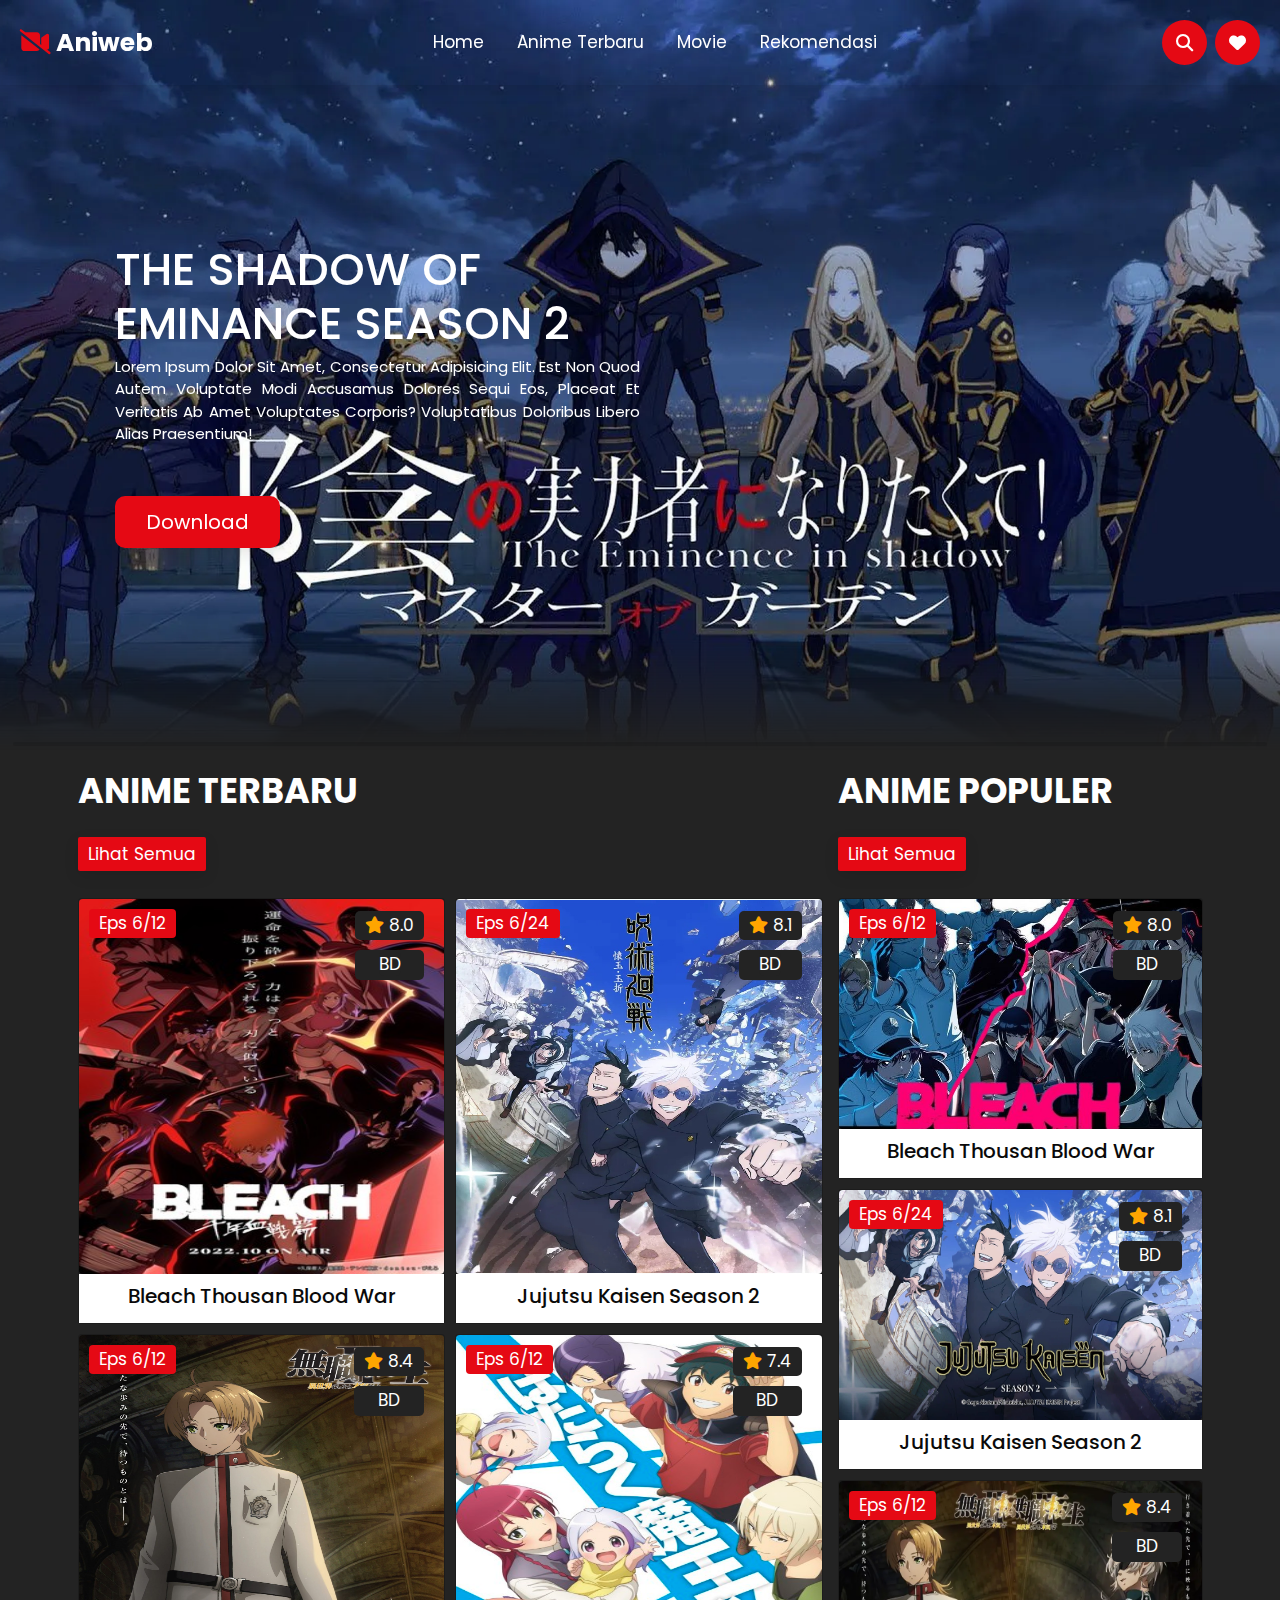
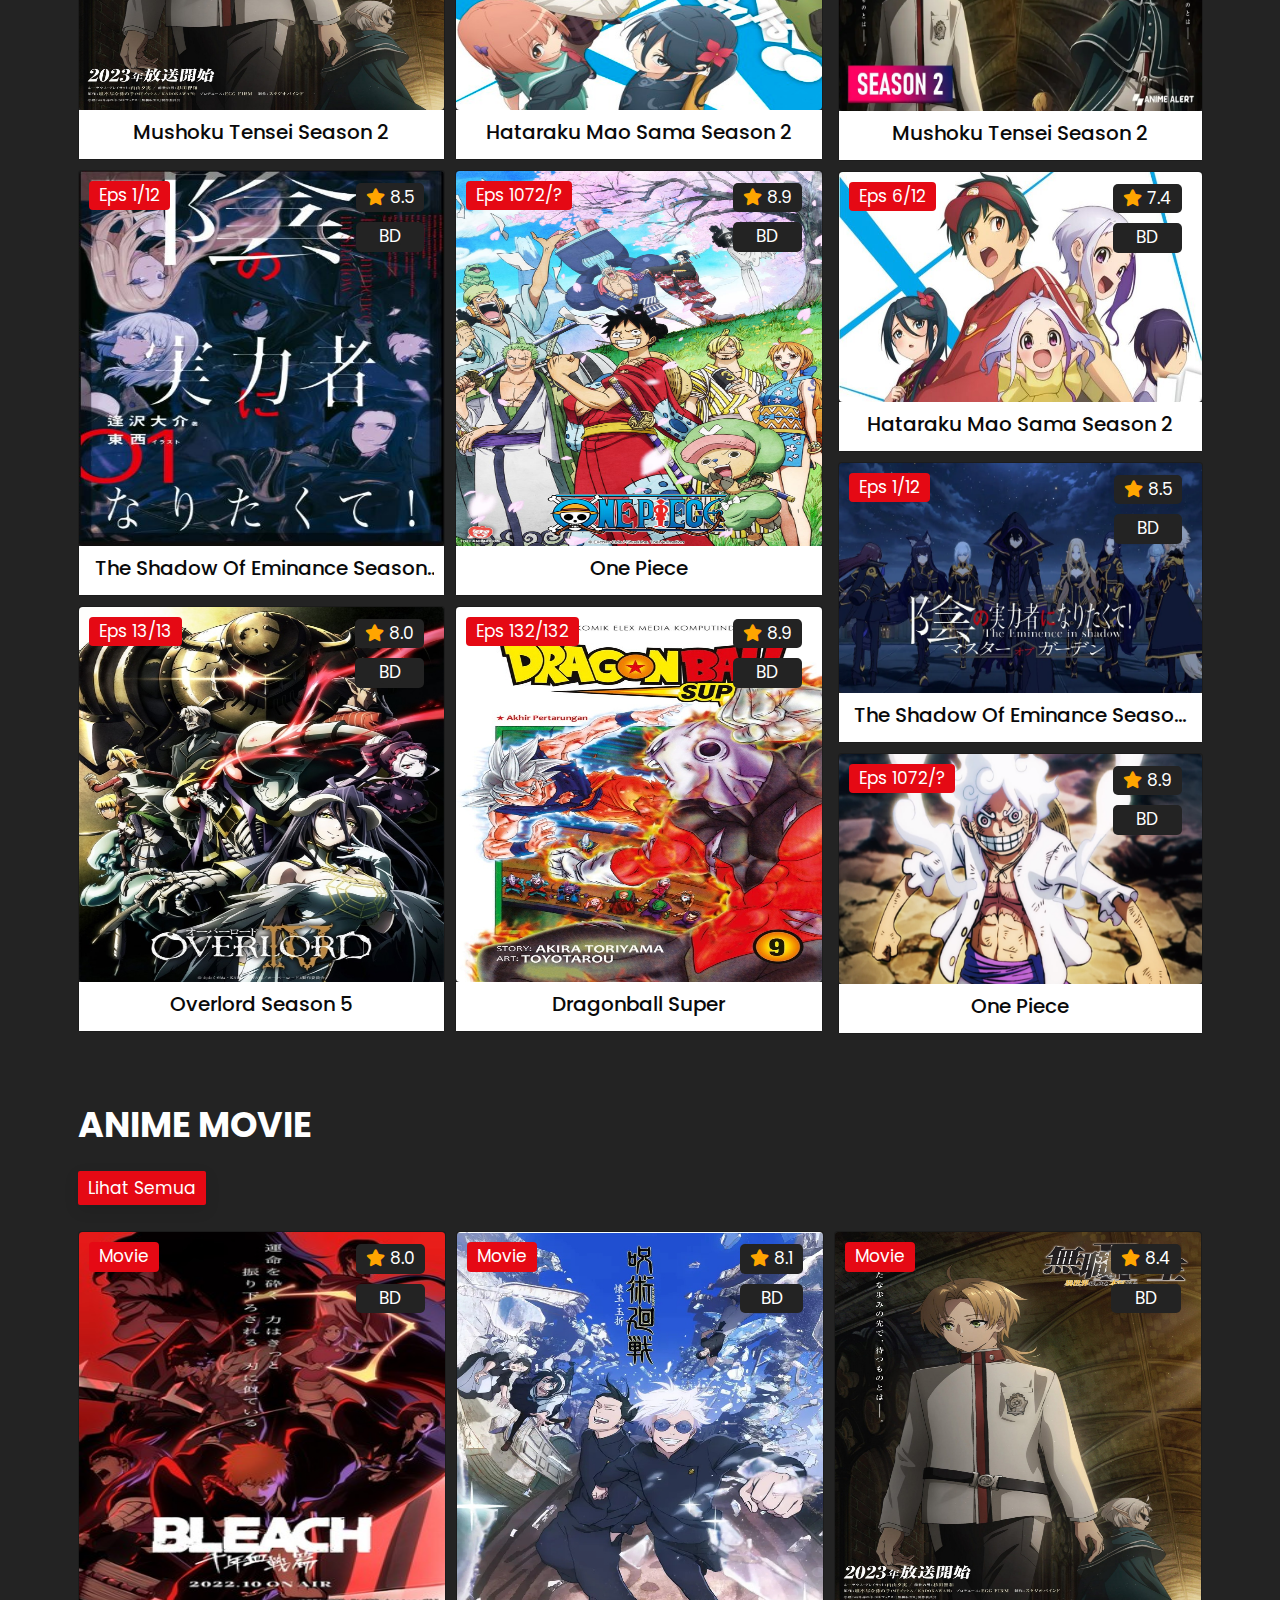
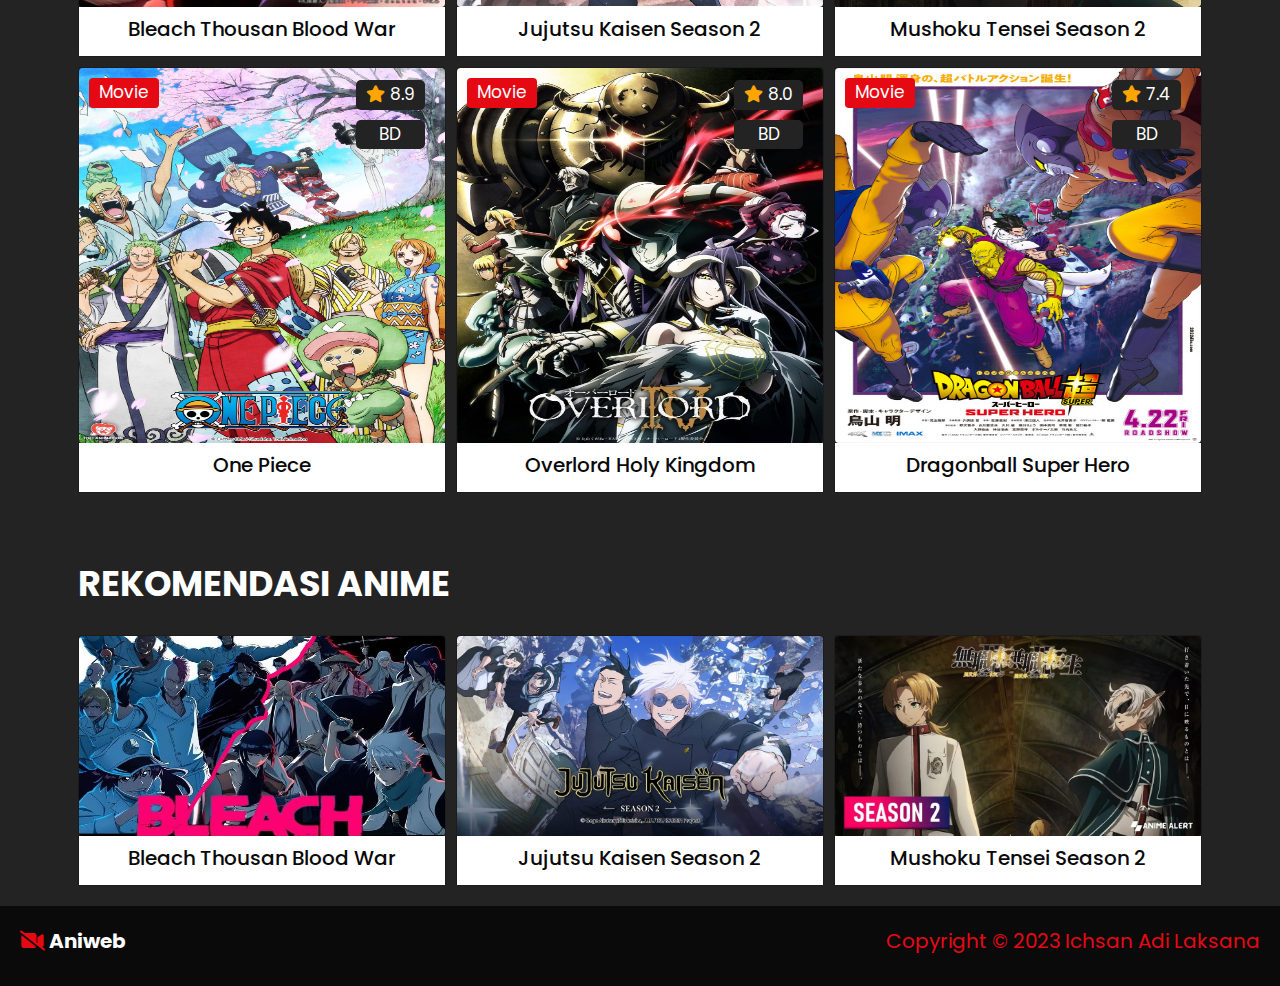
<file: index.html>
<!DOCTYPE html>
<html lang="en">
  <head>
    <meta charset="UTF-8" />
    <meta name="viewport" content="width=device-width, initial-scale=1.0" />
    <title>Aniweb</title>
    <!-- font awesome -->
    <link
      rel="stylesheet"
      href="vendors/fontawesome-free-6.4.2-web/css/all.min.css" />

    <!-- Swiper JS -->
    <link
      rel="stylesheet"
      href="https://cdn.jsdelivr.net/npm/swiper@10/swiper-bundle.min.css" />

    <!-- Bootstrap -->
    <link rel="stylesheet" href="vendors/bootstrap/css/bootstrap.min.css" />
    <!-- custom css -->
    <link rel="stylesheet" href="assets/css/style.css" />
  </head>
  <body>
    <!-- Header section -->
    <header>
      <a href="#" class="logo"><i class="fas fa-video-slash"></i> Aniweb</a>
      <nav class="my-navbar">
        <a href="/">home</a>
        <a href="#new">anime terbaru</a>
        <a href="#movie">movie</a>
        <a href="#rekomendasi">rekomendasi</a>
      </nav>
      <div class="icons">
        <i class="fas fa-bars" id="menu-bars"></i>
        <i class="fas fa-search" id="search"></i>
        <i class="fas fa-heart" id="heart"></i>
      </div>
    </header>
    <section class="home" id="home">
      <div class="swiper home-slider">
        <div class="swiper-wrapper">
          <div class="swiper-slide">
            <div
              class="box"
              style="
                background-image: url(assets/image/3.webp);
                background-repeat: no-repeat;
              ">
              <!-- <img src="assets/image/1.jpg" alt="" srcset="" />g -->
              <div class="content">
                <h3 class="cutoff-text">the shadow of eminance season 2</h3>
                <p class="p-cutoff-text">
                  Lorem ipsum dolor sit amet, consectetur adipisicing elit. Est
                  non quod autem voluptate modi accusamus dolores sequi eos,
                  placeat et veritatis ab amet voluptates corporis? Voluptatibus
                  doloribus libero alias praesentium!
                </p>
                <div class="mb-3">
                  <a href="download.html" class="btn">Download</a>
                </div>
              </div>
            </div>
          </div>
          <div class="swiper-slide">
            <div
              class="box"
              style="
                background-image: url(assets/image/2.webp);
                background-repeat: no-repeat;
              ">
              <!-- <img src="assets/image/2.jpg" alt="" srcset="" />g -->
              <div class="content">
                <h3 class="cutoff-text">mushoku tensei season 2</h3>
                <p class="p-cutoff-text">
                  Lorem ipsum dolor sit amet, consectetur adipisicing elit.
                  Exercitationem ad non obcaecati magnam sapiente distinctio
                  animi officiis commodi, qui soluta optio, rem architecto
                  doloremque voluptatem ipsa quia inventore, velit doloribus.
                </p>
                <div class="mb-3"><a href="#" class="btn">Download</a></div>
              </div>
            </div>
          </div>
          <div class="swiper-slide">
            <div
              class="box"
              style="
                background-image: url(assets/image/1.jpg);
                background-repeat: no-repeat;
              ">
              <!-- <img src="assets/image/3.jpg" alt="" srcset="" /> -->
              <div class="content">
                <h3 class="cutoff-text">overlord holy kingdom</h3>
                <p class="p-cutoff-text">
                  Lorem ipsum dolor sit amet consectetur adipisicing elit.
                  Dolores mollitia nobis atque nostrum. Similique blanditiis
                  quas veritatis atque natus, sunt ad neque pariatur adipisci
                  exercitationem cum animi, harum, nostrum voluptates.
                </p>
                <div class="mb-3"><a href="#" class="btn">Download</a></div>
              </div>
            </div>
          </div>
        </div>
        <div class="swiper-scrollbar"></div>
      </div>
    </section>

    <section class="anime" id="new">
      <div class="container">
        <div class="row">
          <div class="col-md-8">
            <h1 class="text-heading mb-5">anime terbaru</h1>
            <a class="text-detail" href="#">Lihat Semua</a>
            <div
              class="row row-cols-1 row-cols-md-2 g-3 py-5 justify-content-center">
              <div class="col">
                <div class="card">
                  <a href="download.html"
                    ><img
                      src="assets/image/anime/bleach.jpg"
                      alt=""
                      class="card-img-top rounded"
                  /></a>

                  <div class="eps">
                    <span class="anime-eps">eps 6/12</span>
                  </div>
                  <div class="pin">
                    <ul>
                      <li>
                        <i class="fas fa-star"></i
                        ><span class="rate"> 8.0</span>
                      </li>
                      <li>
                        <span class="version">BD</span>
                      </li>
                    </ul>
                  </div>
                  <div class="card-body">
                    <a href="download.html"
                      ><h3 class="card-title text-center cutoff-text">
                        bleach thousan blood war
                      </h3></a
                    >
                  </div>
                </div>
              </div>
              <div class="col">
                <div class="card">
                  <a href="download.html"
                    ><img
                      src="assets/image/anime/jujutsu_kaisen.jpg"
                      alt=""
                      class="card-img-top rounded"
                  /></a>

                  <div class="eps">
                    <span class="anime-eps">eps 6/24</span>
                  </div>
                  <div class="pin">
                    <ul>
                      <li>
                        <i class="fas fa-star"></i
                        ><span class="rate"> 8.1</span>
                      </li>
                      <li>
                        <span class="version">BD</span>
                      </li>
                    </ul>
                  </div>
                  <div class="card-body">
                    <a href="download.html"
                      ><h3 class="card-title text-center cutoff-text">
                        jujutsu kaisen season 2
                      </h3></a
                    >
                  </div>
                </div>
              </div>
              <div class="col">
                <div class="card">
                  <a href="download.html"
                    ><img
                      src="assets/image/anime/mushoku-tensei.jpg"
                      alt=""
                      class="card-img-top rounded"
                  /></a>

                  <div class="eps">
                    <span class="anime-eps">eps 6/12</span>
                  </div>
                  <div class="pin">
                    <ul>
                      <li>
                        <i class="fas fa-star"></i
                        ><span class="rate"> 8.4</span>
                      </li>
                      <li>
                        <span class="version">BD</span>
                      </li>
                    </ul>
                  </div>
                  <div class="card-body">
                    <a href="download.html"
                      ><h3 class="card-title text-center cutoff-text">
                        mushoku tensei season 2
                      </h3></a
                    >
                  </div>
                </div>
              </div>
              <div class="col">
                <div class="card">
                  <a href="download.html"
                    ><img
                      src="assets/image/anime/hataraku-mao-sama.jpg"
                      alt=""
                      class="card-img-top rounded"
                  /></a>

                  <div class="eps">
                    <span class="anime-eps">eps 6/12</span>
                  </div>
                  <div class="pin">
                    <ul>
                      <li>
                        <i class="fas fa-star"></i
                        ><span class="rate"> 7.4</span>
                      </li>
                      <li>
                        <span class="version">BD</span>
                      </li>
                    </ul>
                  </div>
                  <div class="card-body">
                    <a href="download.html"
                      ><h3 class="card-title text-center cutoff-text">
                        hataraku mao sama season 2
                      </h3></a
                    >
                  </div>
                </div>
              </div>
              <div class="col">
                <div class="card">
                  <a href="the shadow of eminance.html"
                    ><img
                      src="assets/image/anime/Kage_no_jitsurokusha.JPG"
                      alt=""
                      class="card-img-top rounded"
                  /></a>

                  <div class="eps">
                    <span class="anime-eps">eps 1/12</span>
                  </div>
                  <div class="pin">
                    <ul>
                      <li>
                        <i class="fas fa-star"></i
                        ><span class="rate"> 8.5</span>
                      </li>
                      <li>
                        <span class="version">BD</span>
                      </li>
                    </ul>
                  </div>
                  <div class="card-body">
                    <a href="download.html"
                      ><h3 class="card-title text-center cutoff-text">
                        the shadow of eminance season 2
                      </h3></a
                    >
                  </div>
                </div>
              </div>
              <div class="col">
                <div class="card">
                  <a href="download.html"
                    ><img
                      src="assets/image/anime/one-piece.jpg"
                      alt=""
                      class="card-img-top rounded"
                  /></a>

                  <div class="eps">
                    <span class="anime-eps">eps 1072/?</span>
                  </div>
                  <div class="pin">
                    <ul>
                      <li>
                        <i class="fas fa-star"></i
                        ><span class="rate"> 8.9</span>
                      </li>
                      <li>
                        <span class="version">BD</span>
                      </li>
                    </ul>
                  </div>
                  <div class="card-body">
                    <a href="download.html"
                      ><h3 class="card-title text-center cutoff-text">
                        one piece
                      </h3></a
                    >
                  </div>
                </div>
              </div>
              <div class="col">
                <div class="card">
                  <a href="download.html"
                    ><img
                      src="assets/image/anime/overlord.jpeg"
                      alt=""
                      class="card-img-top rounded"
                  /></a>

                  <div class="card-body">
                    <a href="download.html"
                      ><h3 class="card-title text-center cutoff-text">
                        overlord season 5
                      </h3></a
                    >
                    <div class="eps">
                      <span class="anime-eps">eps 13/13</span>
                    </div>
                    <div class="pin">
                      <ul>
                        <li>
                          <i class="fas fa-star"></i
                          ><span class="rate"> 8.0</span>
                        </li>
                        <li>
                          <span class="version">BD</span>
                        </li>
                      </ul>
                    </div>
                  </div>
                </div>
              </div>

              <div class="col">
                <div class="card">
                  <a href="download.html"
                    ><img
                      src="assets/image/anime/Dragonball Super.jpg"
                      alt=""
                      class="card-img-top rounded"
                  /></a>

                  <div class="card-body">
                    <a href="download.html"
                      ><h3 class="card-title text-center cutoff-text">
                        dragonball super
                      </h3></a
                    >
                    <div class="eps">
                      <span class="anime-eps">eps 132/132</span>
                    </div>
                    <div class="pin">
                      <ul>
                        <li>
                          <i class="fas fa-star"></i
                          ><span class="rate"> 8.9</span>
                        </li>
                        <li>
                          <span class="version">BD</span>
                        </li>
                      </ul>
                    </div>
                  </div>
                </div>
              </div>
            </div>
          </div>
          <div class="col-md-4">
            <h1 class="text-heading mb-5">anime populer</h1>
            <a class="text-detail" href="#">Lihat Semua</a>
            <div class="row row-cols-1 g-3 py-5">
              <div class="col">
                <div class="card">
                  <a href="download.html"
                    ><img
                      src="assets/image/anime/big poster/bleachL.jpg"
                      alt=""
                      class="card-img-top rounded"
                      style="width: 100%; height: 230px"
                  /></a>

                  <div class="eps">
                    <span class="anime-eps">eps 6/12</span>
                  </div>
                  <div class="pin">
                    <ul>
                      <li>
                        <i class="fas fa-star"></i
                        ><span class="rate"> 8.0</span>
                      </li>
                      <li>
                        <span class="version">BD</span>
                      </li>
                    </ul>
                  </div>
                  <div class="card-body">
                    <a href="download.html"
                      ><h3 class="card-title text-center cutoff-text">
                        bleach thousan blood war
                      </h3></a
                    >
                  </div>
                </div>
              </div>
              <div class="col">
                <div class="card">
                  <a href="download.html"
                    ><img
                      src="assets/image/anime/big poster/jujutsu_kaisen.webp"
                      alt=""
                      class="card-img-top rounded"
                      style="width: 100%; height: 230px"
                  /></a>

                  <div class="eps">
                    <span class="anime-eps">eps 6/24</span>
                  </div>
                  <div class="pin">
                    <ul>
                      <li>
                        <i class="fas fa-star"></i
                        ><span class="rate"> 8.1</span>
                      </li>
                      <li>
                        <span class="version">BD</span>
                      </li>
                    </ul>
                  </div>
                  <div class="card-body">
                    <a href="download.html"
                      ><h3 class="card-title text-center cutoff-text">
                        jujutsu kaisen season 2
                      </h3></a
                    >
                  </div>
                </div>
              </div>
              <div class="col">
                <div class="card">
                  <a href="download.html"
                    ><img
                      src="assets/image/anime/big poster/mushoku-tensei.webp"
                      alt=""
                      class="card-img-top rounded"
                      style="width: 100%; height: 230px"
                  /></a>

                  <div class="eps">
                    <span class="anime-eps">eps 6/12</span>
                  </div>
                  <div class="pin">
                    <ul>
                      <li>
                        <i class="fas fa-star"></i
                        ><span class="rate"> 8.4</span>
                      </li>
                      <li>
                        <span class="version">BD</span>
                      </li>
                    </ul>
                  </div>
                  <div class="card-body">
                    <a href="download.html"
                      ><h3 class="card-title text-center cutoff-text">
                        mushoku tensei season 2
                      </h3></a
                    >
                  </div>
                </div>
              </div>
              <div class="col">
                <div class="card">
                  <a href="download.html"
                    ><img
                      src="assets/image/anime/big poster/hataraku-mao-samaL.jpg"
                      alt=""
                      class="card-img-top rounded"
                      style="width: 100%; height: 230px"
                  /></a>

                  <div class="eps">
                    <span class="anime-eps">eps 6/12</span>
                  </div>
                  <div class="pin">
                    <ul>
                      <li>
                        <i class="fas fa-star"></i
                        ><span class="rate"> 7.4</span>
                      </li>
                      <li>
                        <span class="version">BD</span>
                      </li>
                    </ul>
                  </div>
                  <div class="card-body">
                    <a href="download.html"
                      ><h3 class="card-title text-center cutoff-text">
                        hataraku mao sama season 2
                      </h3></a
                    >
                  </div>
                </div>
              </div>
              <div class="col">
                <div class="card">
                  <a href="the shadow of eminance.html"
                    ><img
                      src="assets/image/anime/big poster/The_shadow_of_eminance.webp"
                      alt=""
                      class="card-img-top rounded"
                      style="width: 100%; height: 230px"
                  /></a>

                  <div class="eps">
                    <span class="anime-eps">eps 1/12</span>
                  </div>
                  <div class="pin">
                    <ul>
                      <li>
                        <i class="fas fa-star"></i
                        ><span class="rate"> 8.5</span>
                      </li>
                      <li>
                        <span class="version">BD</span>
                      </li>
                    </ul>
                  </div>
                  <div class="card-body">
                    <a href="download.html"
                      ><h3 class="card-title text-center cutoff-text">
                        the shadow of eminance season 2
                      </h3></a
                    >
                  </div>
                </div>
              </div>
              <div class="col">
                <div class="card">
                  <a href="download.html"
                    ><img
                      src="assets/image/anime/big poster/one-piece-gear-5.webp"
                      alt=""
                      class="card-img-top rounded"
                      style="width: 100%; height: 230px"
                  /></a>

                  <div class="eps">
                    <span class="anime-eps">eps 1072/?</span>
                  </div>
                  <div class="pin">
                    <ul>
                      <li>
                        <i class="fas fa-star"></i
                        ><span class="rate"> 8.9</span>
                      </li>
                      <li>
                        <span class="version">BD</span>
                      </li>
                    </ul>
                  </div>
                  <div class="card-body">
                    <a href="download.html"
                      ><h3 class="card-title text-center cutoff-text">
                        one piece
                      </h3></a
                    >
                  </div>
                </div>
              </div>
            </div>
          </div>
        </div>
      </div>
    </section>

    <section class="anime" id="movie">
      <div class="container">
        <h1 class="text-heading mb-5">anime movie</h1>
        <a class="text-detail" href="#">Lihat Semua</a>
        <div
          class="row row-cols-1 row-cols-md-3 g-3 py-5 justify-content-center">
          <div class="col">
            <div class="card">
              <a href="download.html"
                ><img
                  src="assets/image/anime/bleach.jpg"
                  alt=""
                  class="card-img-top rounded"
              /></a>
              <div class="eps">
                <span class="anime-eps">movie</span>
              </div>
              <div class="pin">
                <ul>
                  <li>
                    <i class="fas fa-star"></i><span class="rate"> 8.0</span>
                  </li>
                  <li>
                    <span class="version">BD</span>
                  </li>
                </ul>
              </div>
              <div class="card-body">
                <a href="download.html"
                  ><h3 class="card-title text-center cutoff-text">
                    bleach thousan blood war
                  </h3></a
                >
              </div>
            </div>
          </div>
          <div class="col">
            <div class="card">
              <a href="download.html"
                ><img
                  src="assets/image/anime/jujutsu_kaisen.jpg"
                  alt=""
                  class="card-img-top rounded"
              /></a>
              <div class="eps">
                <span class="anime-eps">movie</span>
              </div>
              <div class="pin">
                <ul>
                  <li>
                    <i class="fas fa-star"></i><span class="rate"> 8.1</span>
                  </li>
                  <li>
                    <span class="version">BD</span>
                  </li>
                </ul>
              </div>
              <div class="card-body">
                <a href="download.html"
                  ><h3 class="card-title text-center cutoff-text">
                    jujutsu kaisen season 2
                  </h3></a
                >
              </div>
            </div>
          </div>
          <div class="col">
            <div class="card">
              <a href="download.html"
                ><img
                  src="assets/image/anime/mushoku-tensei.jpg"
                  alt=""
                  class="card-img-top rounded"
              /></a>
              <div class="eps">
                <span class="anime-eps">movie</span>
              </div>
              <div class="pin">
                <ul>
                  <li>
                    <i class="fas fa-star"></i><span class="rate"> 8.4</span>
                  </li>
                  <li>
                    <span class="version">BD</span>
                  </li>
                </ul>
              </div>
              <div class="card-body">
                <a href="download.html"
                  ><h3 class="card-title text-center cutoff-text">
                    mushoku tensei season 2
                  </h3></a
                >
              </div>
            </div>
          </div>

          <div class="col">
            <div class="card">
              <a href="download.html"
                ><img
                  src="assets/image/anime/one-piece.jpg"
                  alt=""
                  class="card-img-top rounded"
              /></a>
              <div class="eps">
                <span class="anime-eps">movie</span>
              </div>
              <div class="pin">
                <ul>
                  <li>
                    <i class="fas fa-star"></i><span class="rate"> 8.9</span>
                  </li>
                  <li>
                    <span class="version">BD</span>
                  </li>
                </ul>
              </div>
              <div class="card-body">
                <a href="download.html"
                  ><h3 class="card-title text-center cutoff-text">
                    one piece
                  </h3></a
                >
              </div>
            </div>
          </div>
          <div class="col">
            <div class="card">
              <a href="download.html"
                ><img
                  src="assets/image/anime/overlord.jpeg"
                  alt=""
                  class="card-img-top rounded"
              /></a>
              <div class="card-body">
                <a href="download.html"
                  ><h3 class="card-title text-center cutoff-text">
                    overlord holy kingdom
                  </h3></a
                >
                <div class="eps">
                  <span class="anime-eps">movie</span>
                </div>
                <div class="pin">
                  <ul>
                    <li>
                      <i class="fas fa-star"></i><span class="rate"> 8.0</span>
                    </li>
                    <li>
                      <span class="version">BD</span>
                    </li>
                  </ul>
                </div>
              </div>
            </div>
          </div>
          <div class="col">
            <div class="card">
              <a href="download.html"
                ><img
                  src="assets/image/anime/cover-dragon-ball-super-super-hero.jpg"
                  alt=""
                  class="card-img-top rounded"
              /></a>
              <div class="card-body">
                <a href="download.html"
                  ><h3 class="card-title text-center cutoff-text">
                    dragonball super hero
                  </h3></a
                >
                <div class="eps">
                  <span class="anime-eps">Movie</span>
                </div>
                <div class="pin">
                  <ul>
                    <li>
                      <i class="fas fa-star"></i><span class="rate"> 7.4</span>
                    </li>
                    <li>
                      <span class="version">BD</span>
                    </li>
                  </ul>
                </div>
              </div>
            </div>
          </div>
        </div>
      </div>
    </section>

    <section class="rekomendasi" id="rekomendasi">
      <div class="container">
        <h1 class="text-heading mb-5">rekomendasi anime</h1>
        <div class="swiper anime-swiper">
          <div class="swiper-wrapper">
            <div class="swiper-slide">
              <div class="card">
                <a href="download.html"
                  ><img
                    src="assets/image/anime/big poster/bleachL.jpg"
                    alt=""
                    class="card-img-top rounded mb-0"
                /></a>
                <div class="card-body">
                  <a href="download.html"
                    ><h3 class="text-center card-title cutoff-text">
                      bleach thousan blood war
                    </h3></a
                  >
                </div>
              </div>
            </div>
            <div class="swiper-slide">
              <div class="card">
                <a href="download.html"
                  ><img
                    src="assets/image/anime/big poster/jujutsu_kaisen.webp"
                    alt=""
                    class="card-img-top rounded mb-0"
                /></a>
                <div class="card-body">
                  <a href="download.html"
                    ><h3 class="text-center card-title cutoff-text">
                      jujutsu kaisen season 2
                    </h3></a
                  >
                </div>
              </div>
            </div>
            <div class="swiper-slide">
              <div class="card">
                <a href="download.html"
                  ><img
                    src="assets/image/anime/big poster/mushoku-tensei.webp"
                    alt=""
                    class="card-img-top rounded mb-0"
                /></a>
                <div class="card-body">
                  <a href="download.html"
                    ><h3 class="text-center card-title cutoff-text">
                      mushoku tensei season 2
                    </h3></a
                  >
                </div>
              </div>
            </div>
            <div class="swiper-slide">
              <div class="card">
                <a href="download.html"
                  ><img
                    src="assets/image/anime/big poster/hataraku-mao-samaL.jpg"
                    alt=""
                    class="card-img-top rounded mb-0"
                /></a>
                <div class="card-body">
                  <a href="download.html"
                    ><h3 class="text-center card-title cutoff-text">
                      hataraku mao sama season 2
                    </h3></a
                  >
                </div>
              </div>
            </div>
            <div class="swiper-slide">
              <div class="card">
                <a href="download.html"
                  ><img
                    src="assets/image/anime/big poster/The_shadow_of_eminance.webp"
                    alt=""
                    class="card-img-top rounded mb-0"
                /></a>
                <div class="card-body">
                  <a href="download.html"
                    ><h3 class="text-center card-title cutoff-text">
                      the shadow of eminance season 2
                    </h3></a
                  >
                </div>
              </div>
            </div>
          </div>
        </div>
      </div>
    </section>

    <footer class="copyright">
      <a href="download.html" class="logo"
        ><i class="fas fa-video-slash"></i> aniweb</a
      >
      <p>copyright &copy; 2023 ichsan adi laksana</p>
    </footer>
    <!-- swiper js -->
    <script src="https://cdn.jsdelivr.net/npm/swiper@10/swiper-bundle.min.js"></script>
    <!-- Bootstrap js -->
    <script src="vendors/bootstrap/js/bootstrap.bundle.min.js"></script>
    <!-- custom js -->
    <script src="assets/js/script.js"></script>
  </body>
</html>
</file>
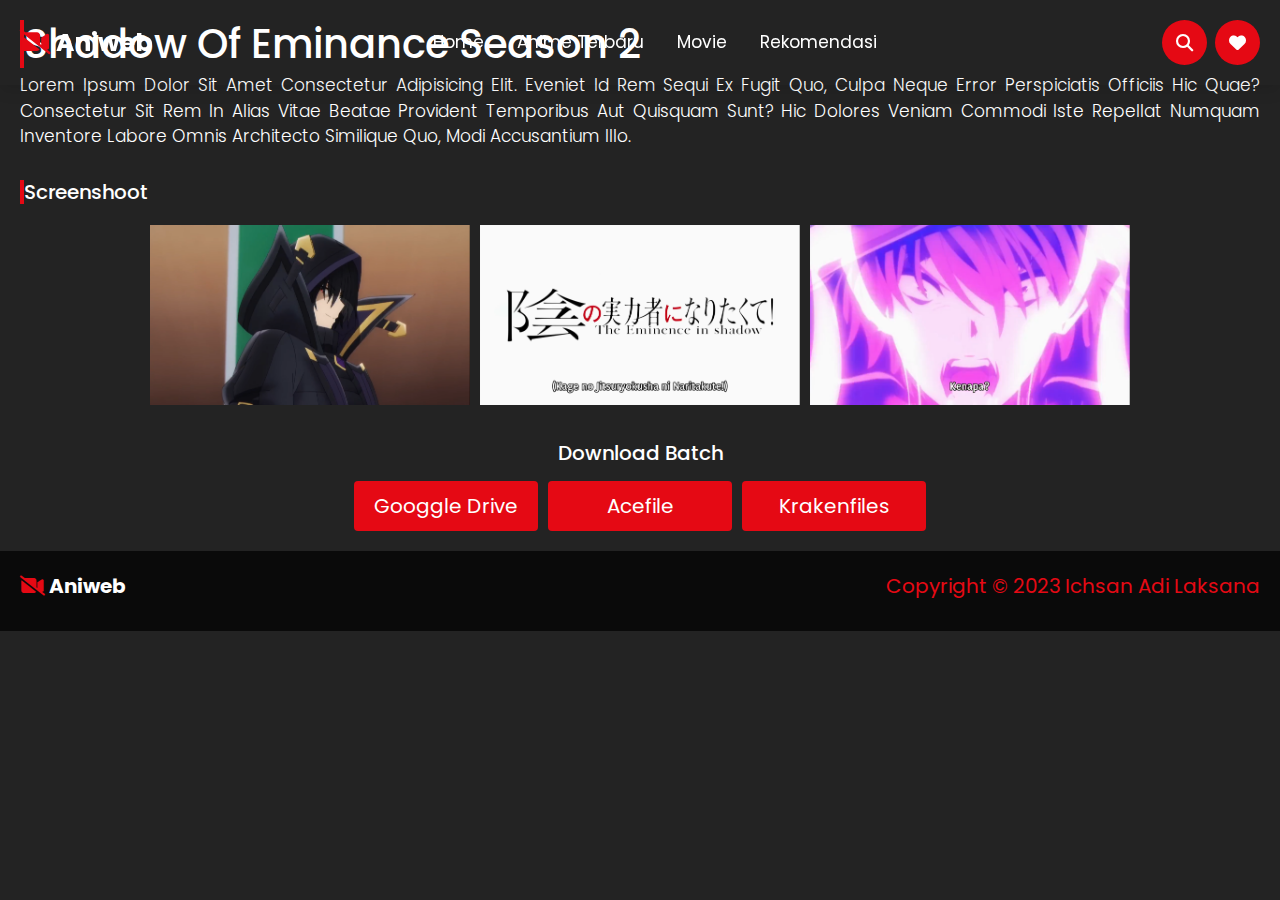
<file: download.html>
<!DOCTYPE html>
<html lang="en">
  <head>
    <meta charset="UTF-8" />
    <meta name="viewport" content="width=device-width, initial-scale=1.0" />
    <title>Download Page</title>
    <!-- font awesome -->
    <link
      rel="stylesheet"
      href="vendors/fontawesome-free-6.4.2-web/css/all.min.css" />

    <!-- Swiper JS -->
    <link
      rel="stylesheet"
      href="https://cdn.jsdelivr.net/npm/swiper@10/swiper-bundle.min.css" />

    <!-- Bootstrap -->
    <link rel="stylesheet" href="vendors/bootstrap/css/bootstrap.min.css" />

    <!-- video player -->
    <link rel="stylesheet" href="https://cdn.plyr.io/3.7.8/plyr.css" />

    <!-- custom css -->
    <link rel="stylesheet" href="assets/css/style.css" />
  </head>
  <body>
    <!-- Header section -->
    <header>
      <a href="#" class="logo"><i class="fas fa-video-slash"></i> Aniweb</a>
      <nav class="my-navbar">
        <a href="/">home</a>
        <a href="#new">anime terbaru</a>
        <a href="#movie">movie</a>
        <a href="#rekomendasi">rekomendasi</a>
      </nav>
      <div class="icons">
        <i class="fas fa-bars" id="menu-bars"></i>
        <i class="fas fa-search" id="search"></i>
        <i class="fas fa-heart" id="heart"></i>
      </div>
    </header>

    <!-- video -->
    <div
      class="video-container"
      id="player"
      data-plyr-provider="youtube"
      data-plyr-embed-id="https://www.youtube.com/watch?v=Reux5Cc76po&t=2s"></div>

    <div class="about-container">
      <h3>shadow of eminance Season 2</h3>
      <p>
        Lorem ipsum dolor sit amet consectetur adipisicing elit. Eveniet id rem
        sequi ex fugit quo, culpa neque error perspiciatis officiis hic quae?
        Consectetur sit rem in alias vitae beatae provident temporibus aut
        quisquam sunt? Hic dolores veniam commodi iste repellat numquam
        inventore labore omnis architecto similique quo, modi accusantium illo.
      </p>
    </div>
    <div class="screenshoots-container">
      <h3>screenshoot</h3>
      <div class="screenshoots-content">
        <img src="assets/image/anime/screenshoot/1.png" alt="" />
        <img src="assets/image/anime/screenshoot/Screenshot (69).png" alt="" />
        <img src="assets/image/anime/screenshoot/Screenshot (70).png" alt="" />
      </div>
    </div>

    <div class="download">
      <h3>Download Batch</h3>
      <div class="download-links">
        <a href="#">googgle drive</a>
        <a href="#">acefile</a>
        <a href="#">krakenfiles</a>
      </div>
    </div>
    <footer class="copyright">
      <a href="download.html" class="logo"
        ><i class="fas fa-video-slash"></i> aniweb</a
      >
      <p>copyright &copy; 2023 ichsan adi laksana</p>
    </footer>
    <!-- swiper js -->
    <script src="https://cdn.jsdelivr.net/npm/swiper@10/swiper-bundle.min.js"></script>
    <!-- Bootstrap js -->
    <script src="vendors/bootstrap/js/bootstrap.bundle.min.js"></script>
    <!-- custom js -->
    <script src="assets/js/script.js"></script>
    <!-- video player -->
    <script src="https://cdn.plyr.io/3.7.8/plyr.js"></script>
    <script>
      const player = new Plyr("#player");
    </script>
  </body>
</html>
</file>
<file: assets/css/style.css>
/* Google fonts */
@import url("https://fonts.googleapis.com/css2?family=Dancing+Script:wght@700&family=Poppins:ital,wght@0,100;0,300;0,400;0,500;0,600;0,700;0,800;1,600&display=swap");

:root {
  --primary: #e50914;
  --white: #fff;
  --black: rgb(10, 10, 10);
  --light-color: rgb(35, 35, 35);
  --box-shadow: 0 0.5rem 1.5rem rgba(0, 0, 0, 0.1);
}

h3 {
  text-transform: capitalize;
  font-size: 2rem;
  color: #000;
}

h3:hover {
  color: var(--primary) !important;
}

.cutoff-text {
  --max-lines: 2;
  display: -webkit-box;
  overflow: hidden;
  -webkit-box-orient: vertical;
  -webkit-line-clamp: var(--max-lines);
}

.text-detail {
  text-transform: capitalize;
  padding: 0.5rem 1rem;
  background: #e50914;
  font-weight: 500s;
  font-size: 1.7rem;
  border-radius: 2px;
  box-shadow: var(--box-shadow);
  color: #fff;
}
.logo:hover,
.copyright .logo:hover {
  color: var(--primary);
}
.logo i:hover,
.copyright .logo i:hover {
  color: var(--white);
}

* {
  font-family: "poppins", sans-serif;
  margin: 0;
  padding: 0;
  box-sizing: border-box;
  outline: none;
  border: none;
  text-transform: capitalize;
  transition: all 0.2s linear;
  text-decoration: none !important;
  list-style-type: none !important;
}

body {
  background: var(--light-color) !important;
}

html {
  font-size: 62.5%;
  overflow-x: hidden;
  scroll-padding-top: 5.5rem;
  scroll-behavior: smooth;
}

header {
  position: fixed;
  top: 0;
  left: 0;
  right: 0;
  background: linear (rgba(0, 0, 0, 0.1));
  padding: 2rem;
  display: flex;
  align-items: center;
  justify-content: space-between;
  z-index: 10000;
  box-shadow: var(--box-shadow);
}

header .logo {
  color: #fff;
  font-size: 2.5rem;
  font-weight: bolder;
}

header .logo i {
  color: var(--primary);
}
header .my-navbar a {
  font-size: 1.7rem;
  border-radius: 5rem;
  padding: 0.5rem 1.5rem;
  color: #fff;
  mix-blend-mode: difference;
}
header .my-navbar a.active,
header .my-navbar a:hover {
  color: var(--white);
  background: var(--primary);
}

header .icons i,
header .icons a {
  mix-blend-mode: difference;
  cursor: pointer;
  margin-left: 0.5rem;
  height: 4.5rem;
  line-height: 4.5rem;
  width: 4.5rem;
  text-align: center;
  font-size: 1.7rem;
  color: var(--white);
  background: var(--primary);
  border-radius: 50%;
}

header .icons i:hover,
header .icons a:hover {
  background: var(--white);
  color: var(--primary);
  transform: rotate(360deg);
}

header .icons #menu-bars {
  display: none;
}

.home {
  padding: 0;
}
.home .box {
  display: -webkit-box;
  display: -ms-flexbox;
  height: 750px;
  display: flex;
  align-items: center;
  background: var(--light-color);
  background-size: cover !important;
  background-position: center !important;
  padding: 2rem 9%;
  -webkit-mask-image: linear-gradient(rgba(0, 0, 0, 1) 75%, rgba(0, 0, 0, 0));
  mask-image: linear-gradient(rgba(0, 0, 0, 1) 85%, rgba(0, 0, 0, 0));
}

/* .home .box img {
  background-repeat: no-repeat;
} */

.home .box .content {
  justify-content: flex-start;
  width: 50%;
}

.home .box .content h3 {
  font-size: 4.5rem;
  font-weight: 500;
  color: var(--white);
  padding-top: 5rem;
  text-transform: uppercase;
}
.home .box .content .p-cutoff-text {
  font-size: 1.5rem;
  color: var(--white);
  padding: 1rem 1;
  text-align: justify;
  display: -webkit-box;
  overflow: hidden;
  -webkit-box-orient: vertical;
  -webkit-line-clamp: 4;
}

.btn {
  margin-top: 4rem;
  display: inline-block;
  padding: 1rem 3rem;
  font-size: 2rem;
  color: #fff;
  background-color: var(--primary);
  border-radius: 1rem;
  box-shadow: var(--box-shadow);
}

.btn:hover {
  background-color: var(--black);
  color: var(--white);
}

.anime,
.rekomendasi {
  padding: 2rem;
  background: var(--light-color);
}

.anime .text-heading,
.rekomendasi .text-heading {
  text-transform: uppercase;
  font-size: 3.5rem;
  font-weight: bold;
  border-radius: 10px;
  color: #fff;
}

.anime .card,
.rekomendasi .card {
  background: var(--light-color);
}
.anime .card .card-img-top {
  width: 100%;
  height: 375px;
}
.anime .card .card-img-top:hover,
.rekomendasi .card .card-img-top:hover {
  opacity: 0.5;
}

.anime .card .eps {
  font-size: 1.7rem;
  color: #ffffff;
  background: var(--primary);
  display: inline-block;
  padding: 2px 10px;
  border-radius: 4px;
  position: absolute;
  left: 10px;
  top: 10px;
  text-align: center;
  justify-content: flex-start;
}

.anime .card .pin {
  font-size: 1.7rem;
  color: #fff;
  /* border: 1px solid #fff; */
  padding: 2px 10px;
  text-align: center;
  justify-content: flex-end;
  position: absolute;
  top: 10px;
  right: 10px;
}

.anime .card .pin ul li {
  background: var(--light-color);
  padding: 2px 10px;
  margin-bottom: 10px;
  border-radius: 5px;
}
.anime .card,
.pin ul li i {
  color: orange;
}
.anime .card .pin ul li .version {
  background: var(--light-color);
  border-radius: 5px;
}
.anime .card .card-body,
.rekomendasi .card .card-body {
  background: #fff;
}
.anime .card .card-body .cutoff-text,
.rekomendasi .card .card-body .cutoff-text {
  --max-lines: 1;
  display: -webkit-box;
  overflow: hidden;
  -webkit-box-orient: vertical;
  -webkit-line-clamp: var(--max-lines);
}
.anime .card .card-body h3,
.rekomendasi .card .card-body h3 {
  color: var(--black);
}

.rekomendasi .card .card-img-top {
  width: 100%;
  height: 200px;
}

.video-container {
  margin-top: 2rem;
}

.about-container,
.screenshoots-container {
  margin: 2rem;
  color: #fff;
}

.about-container h3 {
  display: inline-flex;
  border-left: 4px solid var(--primary);
  font-size: 4rem;
  color: var(--white);
  font-weight: 500;
}

.about-container p {
  display: inline-flex;
  font-size: 1.7rem;
  color: var(--white);
  font-weight: 300;
  text-align: justify;
}

.screenshoots-container h3 {
  display: inline-block;
  color: var(--white);
  border-left: 4px solid var(--primary);
  font-size: 2rem;
  font-weight: 500;
}

.screenshoots-content {
  display: grid;
  grid-template-columns: repeat(auto-fit, minmax(250px, auto));
  gap: 10px;
  justify-content: center;
  max-width: 1000px;
  margin: auto;
  width: 100%;
}
.screenshoots-content img {
  width: 100%;
  height: 180px;
  object-fit: cover;
  margin-top: 1.6rem;
}

.download {
  max-width: 1000px;
  margin: auto;
  width: 100%;
  display: grid;
  justify-content: center;
  margin-top: 2rem;
}
.download h3 {
  font-size: 2rem;
  color: #fff;
  text-align: center;

  font-weight: 500;
  margin: 1.6rem 0;
}
.download-links {
  display: grid;
  grid-template-columns: repeat(3, 1fr);
  gap: 10px;
  margin-bottom: 2rem;
}
.download-links a {
  text-align: center;
  padding: 1rem 2rem;
  background: var(--primary);
  border-radius: 4px;
  font-size: 2rem;
  color: var(--white);
}
.download-links a:hover {
  background: aqua;
  color: var(--black);
  transition: linear 0.5s;
}
.copyright {
  padding: 2rem;
  display: flex;
  justify-content: space-between;
  background: var(--black);
}
.copyright i {
  font-size: 2rem;
  color: var(--white);
}

.copyright .logo {
  font-size: 2rem;
  color: var(--white);
  text-transform: capitalize;
  font-weight: bolder;
}
.copyright .logo i {
  color: var(--primary);
}

.copyright p {
  font-size: 2rem;
  color: var(--primary);
  font-weight: 400;
}

/* display query */
@media (max-width: 992px) {
  html {
    font-size: 55%;
  }
  header {
    padding: 1rem 2rem;
  }
}

@media (max-width: 768px) {
  html {
    font-size: 50%;
  }
  header .icons #menu-bars {
    display: inline-block;
  }
  header .my-navbar {
    position: absolute;
    top: 100%;
    left: 0;
    right: 0;
    background: var(--black);
    border-top: 0.1rem solid rgba(0, 0, 0, 0.2);
    border-bottom: 0.1rem solid rgba(0, 0, 0, 0.2);
    padding: 1rem;
    clip-path: polygon(0 0, 100% 0, 100% 0, 0 0);
  }
  header .my-navbar.active {
    clip-path: polygon(0 0, 100% 0, 100% 100%, 0% 100%);
  }
  header .my-navbar a {
    display: block;
    padding: 1.5rem;
    margin: 1rem;
    font-size: 2rem;
    background: var(--primary);
  }
  .home .box {
    height: 250px;
  }
  .home .box .content {
    width: 75%;
  }
}

@media (max-width: 468px) {
  html {
    font-size: 30%;
  }
}
</file>
